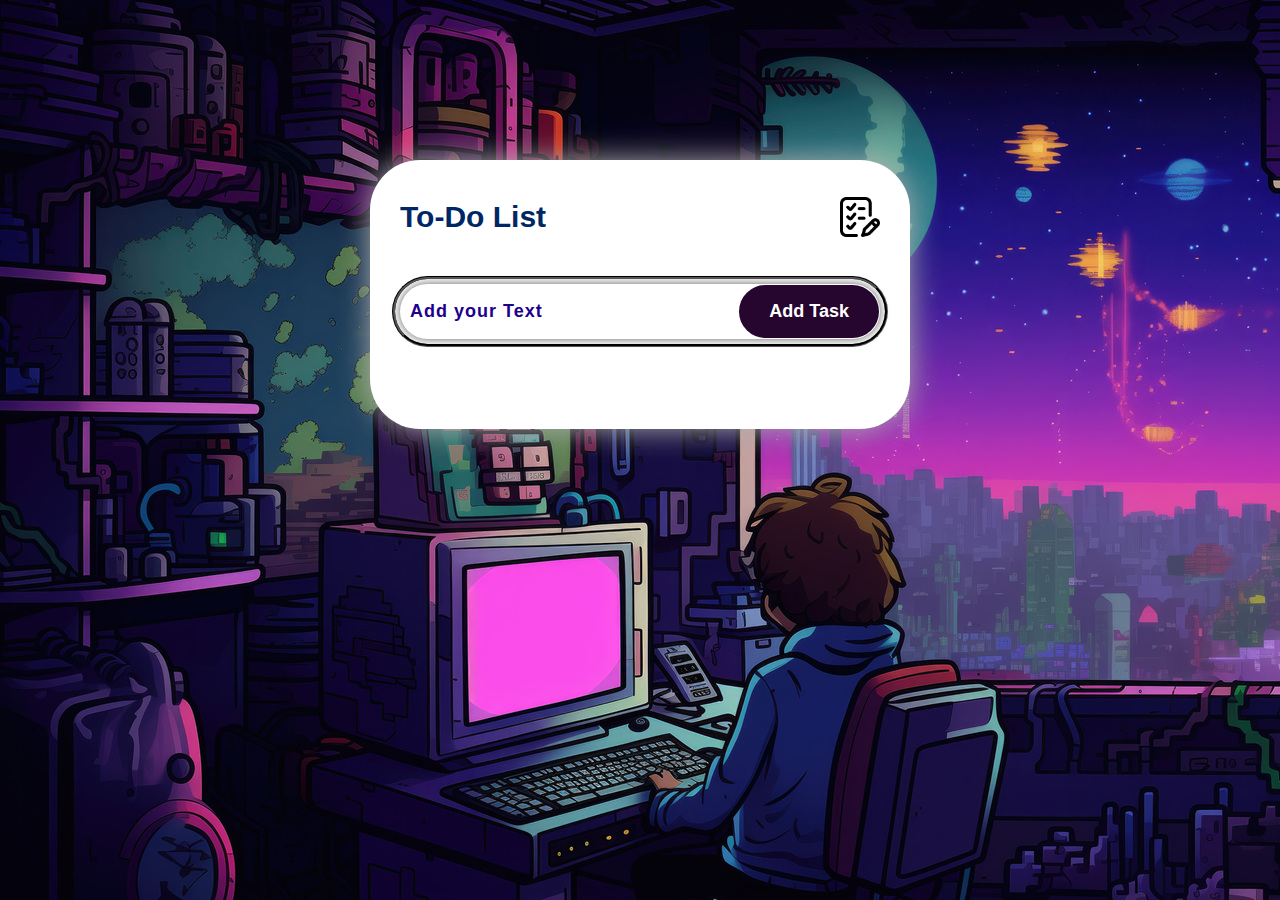
<file: Task-2/index.html>
<html lang="en">
<head>
    <meta charset="UTF-8">
    <meta name="viewport" content="width=device-width, initial-scale=1.0">
    <title>To-Do List</title>
    <link rel="stylesheet" href="style.css">
</head>
<body>
    <div class="todo-app">
        <h2>To-Do List <img src="img/icon.png"></h2>
        <div class="row">
            <input type="text" id="input-box" placeholder="Add your Text">
            <button onclick="addTask()"> Add Task</button>
        </div>
    
        <ul id="list-container">
           <!-- <li class="checked">Task 1</li>
            <li>Task 1</li>
            <li>Task 1</li>
            <li>Task 1</li>-->
            
        </ul>
    </div>
    
    <script src="app.js"></script>
</body>
</html>
</file>
<file: Task-2/style.css>
*{
    margin: 0;
    padding: 0;
    box-sizing: border-box;
    font-family: 'Poppins',sans-serif;
}

body{
    width: 100%;
    min-height: 100vh;
    /*background: linear-gradient(to top, #1c77af, #116998);*/
    background-image: url(img/bg.jpg);
    padding: 10px;
}

.todo-app{
    width: 100%;
    max-width: 540px;
    background: #fff;
    margin: 150px auto 20px;
    padding: 40px 30px 70px;
    border-radius: 50px;
    box-shadow: 0 0 30px #afafaf;
}

h2{
    color: #002765;
    display: flex;
    align-items: center;
    font-size: 30px;
    margin-bottom: 50px;
    position: relative;
}

h2 img{
    width: 40px;
    position: absolute;
    right: 0;
}

.row{
    display: flex;
    align-items: center;
    justify-content: space-between;
    outline: 3px groove #000;
    outline-offset: 5px;
    border: none;
    border-radius: 30px;
    margin-bottom: 20px;
    box-shadow: 0 0 10px #5d5d5d;
}

input{
    flex: 1;
    border: none;
    outline: none;
    background: transparent;
    font-size: 18px;
    font-weight: 600;
    letter-spacing: 1px;
    padding: 10px;

}

input::placeholder{
    color: #1e008d;
}

button{
    border: none;
    outline: none;
    padding: 16px 30px;
    background: #26062f;
    color: #fff;
    font-size: 18px;
    font-weight: 600;
    cursor: pointer;
    border-radius: 30px;
    margin: 1px;
}

ul li{
    list-style: none;
    font-size: 18px;
    font-weight: 500;
    letter-spacing: 1px;
    padding: 12px 8px 12px 50px;
    user-select: none;
    cursor: pointer;
    position: relative;
    margin-block: 10px;
}

ul li::before{
    content: '';
    position: absolute;
    height: 30px;
    width: 30px;
    border-radius: 50%;
    background: url(img/unchecked.png);
    background-size: cover;
    position: center;
    top: 12px;
    left: 8px;
}

ul li.checked{
    background: #65ca6d;
    color: #fff;
    border-radius: 50px;
}

ul li.checked::before{
    background: url(img/checked.png);
    background-size: cover;
}

ul li span{
    position: absolute;
    top: 10px;
    right: 0px;
    margin-right: 5px;
    width: 30px;
    height: 30px;
    line-height: 30px;
    font-size: 22px;
    color: #000;
    text-align: center;
    border-radius: 50%;
}

ul li span:hover{
    background: #a00707;
    color: #fff;
}

ul li.checked span{
    color: #fff;
}

ul li.checked span:hover{
    background: #fff;
    color: #a00707;
}
</file>
